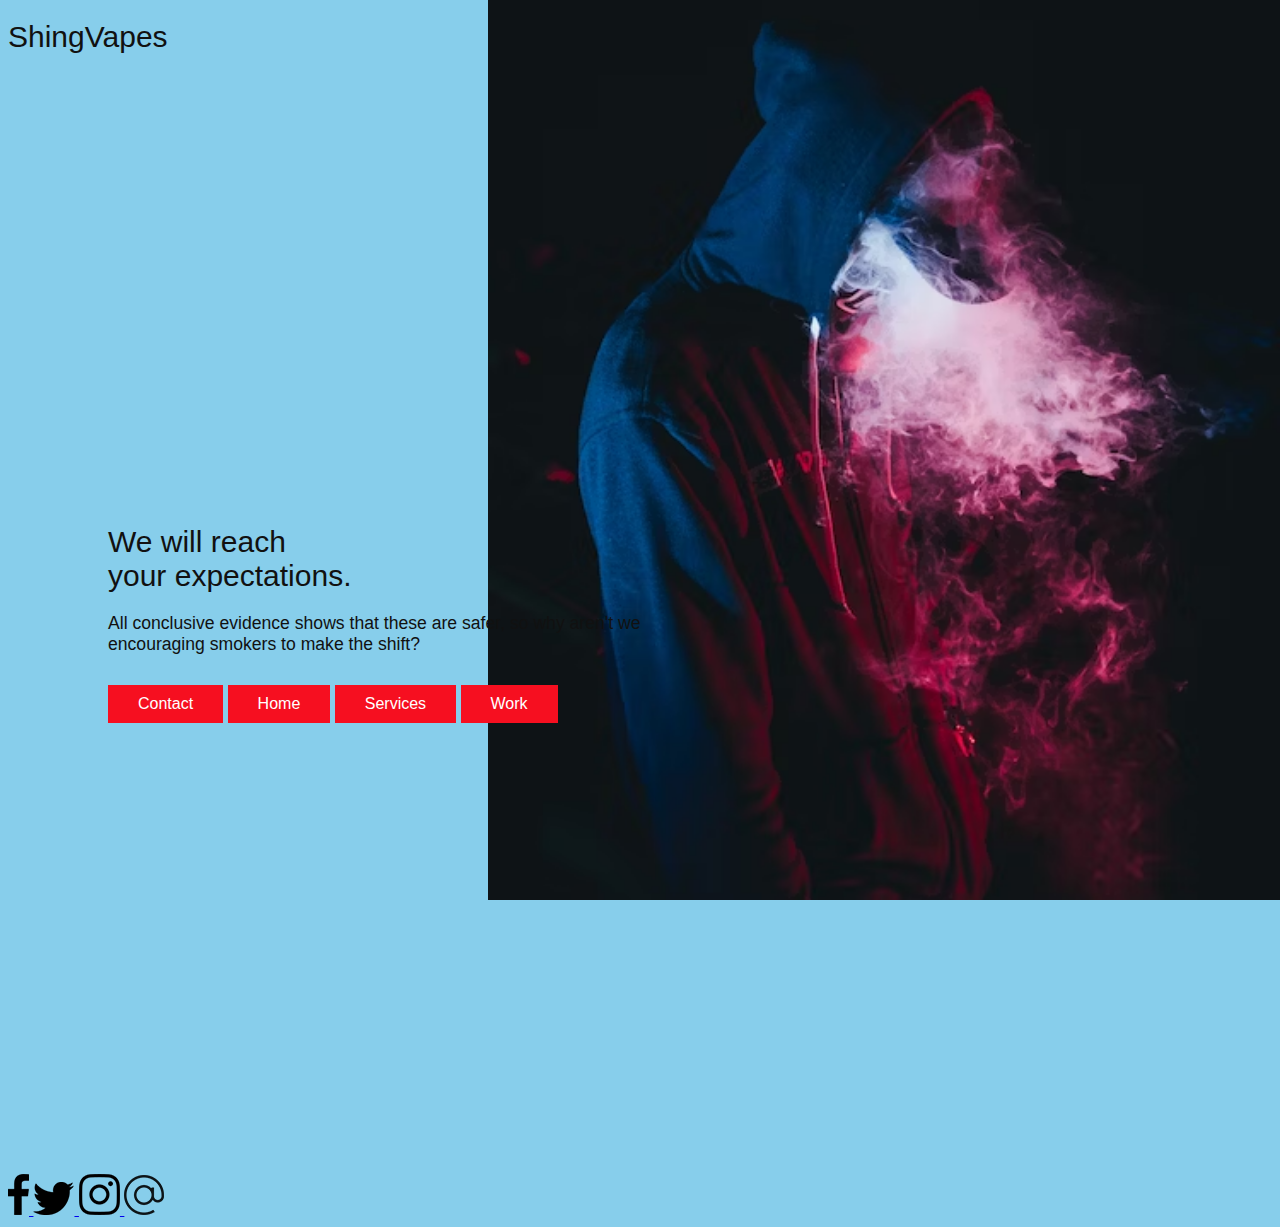
<file: index.html>
<!DOCTYPE html>
<html lang="en">
  <head>
    <link rel="stylesheet" href="style.css" />
    <title>Vape ni Shing</title>
  </head>
  <body>
    <header>
    <h1>ShingVapes</h1>
      
    <section class="home">
      <img src="home-img.jpg" class="home-img" alt="" />
      <div class="home-content">
        <h1>
          We will reach <br />
          your expectations.
        </h1>
        <p>
          All conclusive evidence shows that these are safer, so why aren't we encouraging smokers to make the shift?
        </p>
        <a href="contact.html" class="btn">Contact</a>
        <a href="index.html" class="btn">Home</a>
        <a href="services.html" class="btn">Services</a>
        <a href="work.html" class="btn">Work</a>
      </div>
    </section>
     <a href="https://facebook.com">
                <img src="facebook.png" target="_blank" alt="" />
              </a>
     <a href="https://twitter.com">
                <img src="twitter.png" target="_blank" alt="" />
              </a>
     <a href="https://instagram.com">
                <img src="instagram.png" target="_blank" alt="" />
              </a>
     <a href="ashleydelacruz989@gmail.com" class="email-icon">
            <img src="email.png" alt="" />
          </a>

    
  </body>
</html>
</file>
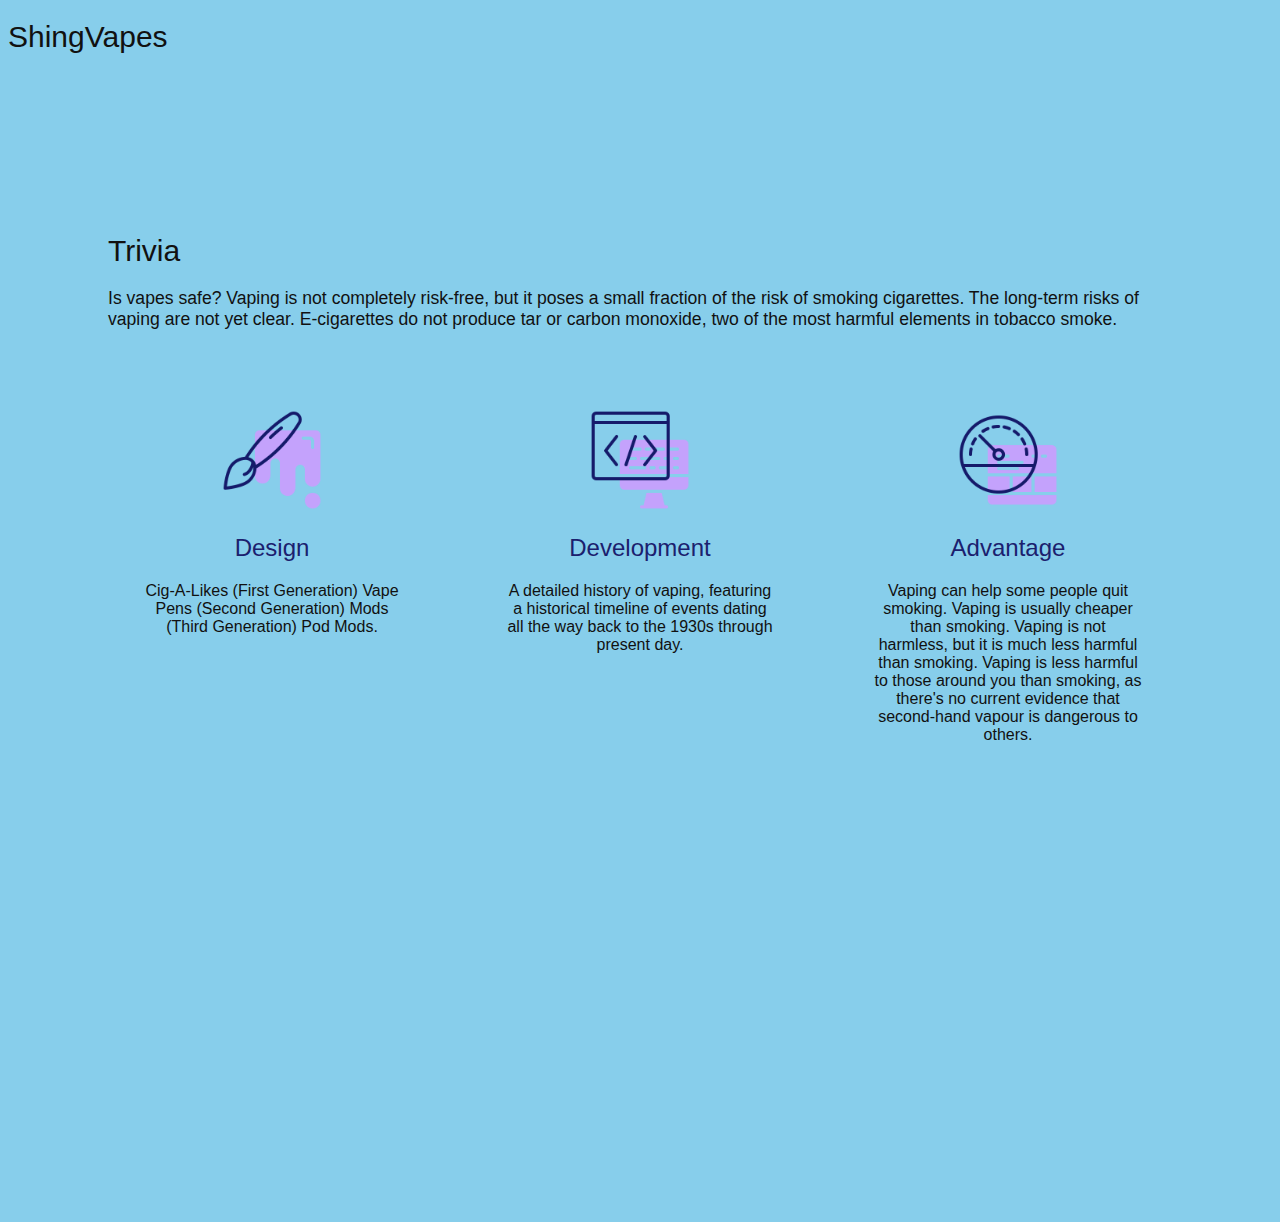
<file: services.html>
<!DOCTYPE html>
<html lang="en">
  <head>
    <link rel="stylesheet" href="style.css" />
    <title>Vape ni Shing</title>
  </head>
  <body>
    <header>
      <h1>ShingVapes</h1>
    </header>

    <section>
      <div class="title">
        <h1>Trivia</h1>
        <p>
          Is vapes safe?
Vaping is not completely risk-free, but it poses a small fraction of the risk of smoking cigarettes. The long-term risks of vaping are not yet clear. E-cigarettes do not produce tar or carbon monoxide, two of the most harmful elements in tobacco smoke.
        </p>
      </div>
      <div class="services">
        <div class="service">
          <div class="icon">
            <img src="001.png" alt="" />
          </div>
          <h2>Design</h2>
          Cig-A-Likes (First Generation)
          Vape Pens (Second Generation)
          Mods (Third Generation)
          Pod Mods.
        </div>
        <div class="service">
          <div class="icon">
            <img src="002.png" alt="" />
          </div>
          <h2>Development</h2>
         A detailed history of vaping, featuring a historical timeline of events dating all the way back to the 1930s           through present day.
        </div>
        <div class="service">
          <div class="icon">
            <img src="003.png" alt="" />
          </div>
          <h2>Advantage</h2>
          Vaping can help some people quit smoking. Vaping is usually cheaper than smoking. Vaping is not harmless, but it   is much less harmful than smoking. Vaping is less harmful to those around you than smoking, as there's no current evidence that second-hand vapour is dangerous to others.
        </div>
        
    </section>

    
  </body>
</html>
</file>
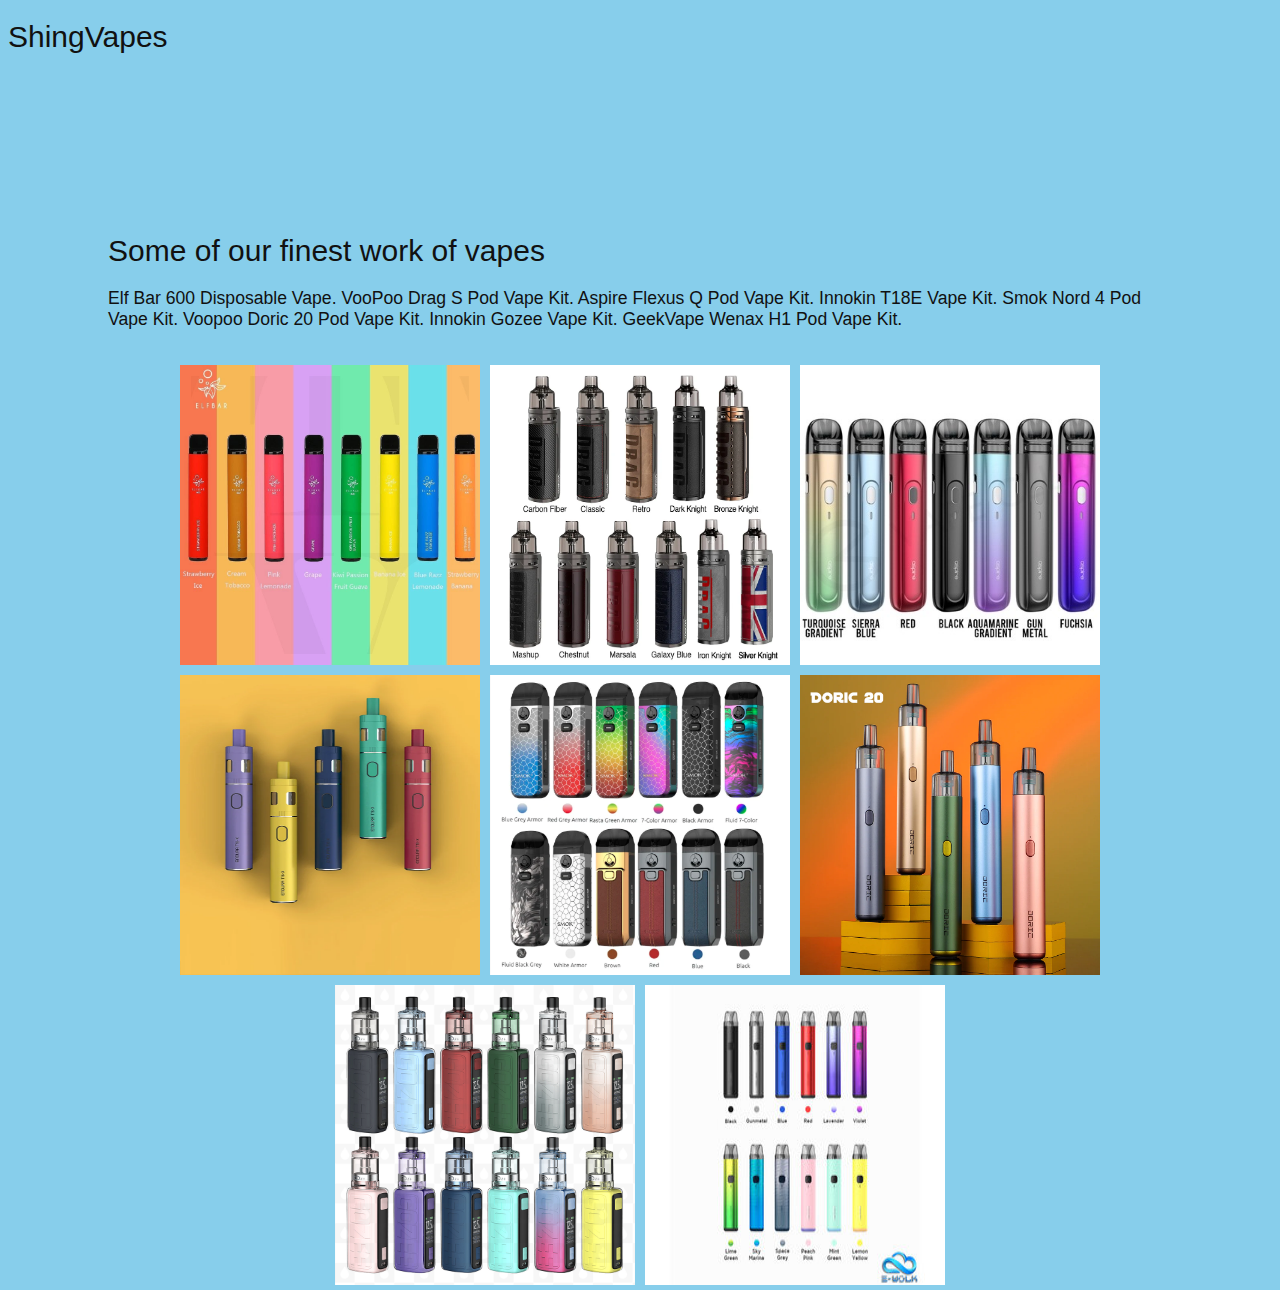
<file: work.html>
<!DOCTYPE html>
<html lang="en">
  <head>
    <link rel="stylesheet" href="style.css" />
    <title>Vape ni Shing</title>
  </head>
  <body>
    <header>
      <h1>ShingVapes</h1>
    </header>

    <section>
      <div class="title">
        <h1>Some of our finest work of vapes</h1>
        <p>
          Elf Bar 600 Disposable Vape.
VooPoo Drag S Pod Vape Kit.
Aspire Flexus Q Pod Vape Kit.
Innokin T18E Vape Kit.
Smok Nord 4 Pod Vape Kit.
Voopoo Doric 20 Pod Vape Kit.
Innokin Gozee Vape Kit.
GeekVape Wenax H1 Pod Vape Kit.
        </p>
      </div>

      <div class="portfolio">
        <div class="item">
          <img src="portfolio-item1.jpg" alt="" />
          <div class="action">
            <a href="contact.html">Buy</a>
          </div>
        </div>
        <div class="item">
          <img src="portfolio-item2.jpg" alt="" />
          <div class="action">
            <a href="contact.html">Buy</a>
          </div>
        </div>
        <div class="item">
          <img src="portfolio-item3.jpg" alt="" />
          <div class="action">
            <a href="contact.html">Buy</a>
          </div>
        </div>
        <div class="item">
          <img src="portfolio-item4.jpg" alt="" />
          <div class="action">
            <a href="contact.html">Buy</a>
          </div>
        </div>
        <div class="item">
          <img src="portfolio-item5.jpg" alt="" />
          <div class="action">
            <a href="contact.html">Buy</a>
          </div>
        </div>
        <div class="item">
          <img src="portfolio-item6.jpg" alt="" />
          <div class="action">
            <a href="contact.html">Buy</a>
          </div>
        </div>
        <div class="item">
          <img src="portfolio-item7.jpg" alt="" />
          <div class="action">
            <a href="contact.html">Buy</a>
          </div>
        </div>
        <div class="item">
          <img src="portfolio-item8.jpg" alt="" />
          <div class="action">
            <a href="contact.html">Buy</a>
          </div>
        </div>
    </section>

    
  </body>
</html>
</file>
<file: style.css>
:root {
  --primary-color: #f60f20;
  --secondary-color: #1b206e;
}


 {
  box-sizing: border-box;
  margin: 0;
  padding: 0;
}

html,
body {
  font-family: 'Poppins', sans-serif;
  color: #111;
  background-color: skyblue;
}

h1 {
  font-size: 30px;
  font-weight: 500;
}

p {
  margin: 20px 0 10px;
  font-size: 1.1rem;
}

section {
  display: flex;
  flex-direction: column;
  height: 100vh;
  align-items: center;
  padding: 100px;
  margin-top: 60px;
}

section.home {
  flex-direction: row;
  margin-top: 0;
}


.btn {
  cursor: pointer;
  display: inline-block;
  background: var(--primary-color);
  color: #fff;
  text-decoration: none;
  padding: 10px 30px;
  margin: 20px 0;
  border: 0;
}

.btn:hover {
  transform: scale(0.98);
}

.logo {
  position: absolute;
  top: 30px;
  left: 100px;
  font-size: 2rem;
  font-weight: 700;
  z-index: 20;
}





.navigation {
  position: fixed;
  top: 0;
  left: 100%;
  width: 100%;
  height: 100%;
  background-color: #fff;
  z-index: 15;
  display: flex;
  justify-content: center;
  align-items: center;
}

.navigation.active {
  left: 0;
}

.navigation ul {
  position: relative;
}

.navigation ul li {
  position: relative;
  list-style: none;
  text-align: center;
}

.navigation ul li a {
  font-size: 2.2rem;
  color: #111;
  text-decoration: none;
  font-weight: 300;
}

.navigation ul li a:hover {
  color: var(--primary-color);
}

.navigation .social-bar {
  position: absolute;
  top: 0;
  left: 0;
  width: 60px;
  height: 100%;
  display: flex;
  justify-content: center;
  align-items: center;
}

.navigation .social-bar a {
  display: inline-block;
  transform: scale(0.5);
}

.navigation .email-icon {
  position: absolute;
  bottom: 20px;
  transform: scale(0.5);
}


.home-content {
  position: relative;
  z-index: 10;
  max-width: 600px;
}

.home-img {
  position: absolute;
  bottom: 0;
  right: 0;
  height: 110%;
}


.services {
  margin-top: 40px;
  display: grid;
  grid-template-columns: repeat(3, 1fr);
  gap: 40px;
  text-align: center;
}

.services .service {
  padding: 30px;
}

.services .service:hover {
  box-shadow: 0 10px 30px rgba(0, 0, 0, 0.1);
}

.services .service h2 {
  font-size: 24px;
  font-weight: 500;
  margin-top: 20px;
  color: var(--secondary-color);
}

.services .service .icon img {
  max-width: 100px;
}


.portfolio {
  display: flex;
  flex-wrap: wrap;
  justify-content: center;
  margin-top: 20px;
}

.portfolio .item {
  position: relative;
  width: 300px;
  height: 300px;
  margin: 5px;
}

.portfolio .item img {
  width: 100%;
  height: 100%;
}

.portfolio .item .action {
  position: absolute;
  top: 0;
  left: 0;
  width: 100%;
  height: 100%;
  background: rgba(0, 0, 0, 0.8);
  display: flex;
  justify-content: center;
  align-items: center;
  opacity: 0;
  transition: 0.5s;
}

.portfolio .item:hover .action {
  opacity: 1;
}

.portfolio .item .action a {
  display: inline-block;
  color: #fff;
  text-decoration: none;
  border: 1px solid #fff;
  padding: 5px 15px;
}


.contact {
  position: relative;
  width: 100%;
  margin-top: 50px;
  display: flex;
  justify-content: space-between;
  align-items: flex-start;
}

.contact-form {
  position: relative;
  background: #f9f9f9;
  width: calc(100% - 400px);
  padding: 60px 40px 20px;
}

.contact-form form {
  width: 100%;
}

.contact-form .row {
  width: 100%;
  display: flex;
}

.contact-form .input50 {
  width: 50%;
  margin: 0 10px;
}

.contact-form .input100 {
  width: 100%;
  margin: 0 10px;
}

.contact-form .row input,
.contact-form .row textarea {
  position: relative;
  border: 1px solid rgba(0, 0, 0, 0.2);
  color: #111;
  background: transparent;
  width: 100%;
  padding: 10px;
  outline: none;
  font-size: 16px;
  font-weight: 300;
  margin: 10px 0;
  resize: none;
}

.contact-form .row textarea {
  height: 150px;
}

.contact-form .row input[type='submit'] {
  background-color: var(--secondary-color);
  color: #fff;
  margin: 0;
  text-transform: uppercase;
  letter-spacing: 2px;
  font-weight: 300;
  border: 0;
  cursor: pointer;
}

.contact-info {
  width: 350px;
  background: #f9f9f9;
  padding: 60px 40px 20px;
}

.contact-info .info-box {
  display: flex;
  align-items: flex-start;
  margin-bottom: 40px;
}

.contact-info .info-box .contact-icon {
  width: 20px;
  margin-right: 40px;
}

.contact-info .info-box .details h4 {
  color: var(--secondary-color);
}

.contact-info .info-box .details p,
.contact-info .info-box .details a {
  color: #111;
}

@media (max-width: 1068px) {
  .home-img {
    display: none;
  }

  .logo {
    top: 10px;
    left: 40px;
    font-size: 1.5rem;
  }

  section {
    padding: 100px 40px;
  }

  .navigation ul li a {
    font-size: 2rem;
  }

  .services {
    grid-template-columns: repeat(2, 1fr);
  }

  .contact {
    flex-direction: column;
  }

  .contact-form {
    width: 100%;
    padding: 30px 30px 20px;
  }

  .contact-form .row {
    flex-direction: column;
  }

  .contact-form .input50,
  .contact-form .input100 {
    width: 100%;
    margin: 0;
  }

  .contact-info {
    width: 100%;
    margin-top: 20px;
    padding: 30px 30px 20px;
  }
}

@media (max-width: 768px) {
  .services {
    grid-template-columns: 1fr;
  }

  .services .service {
    box-shadow: 0 10px 30px rgba(0, 0, 0, 0.1);
  }
}
</file>
